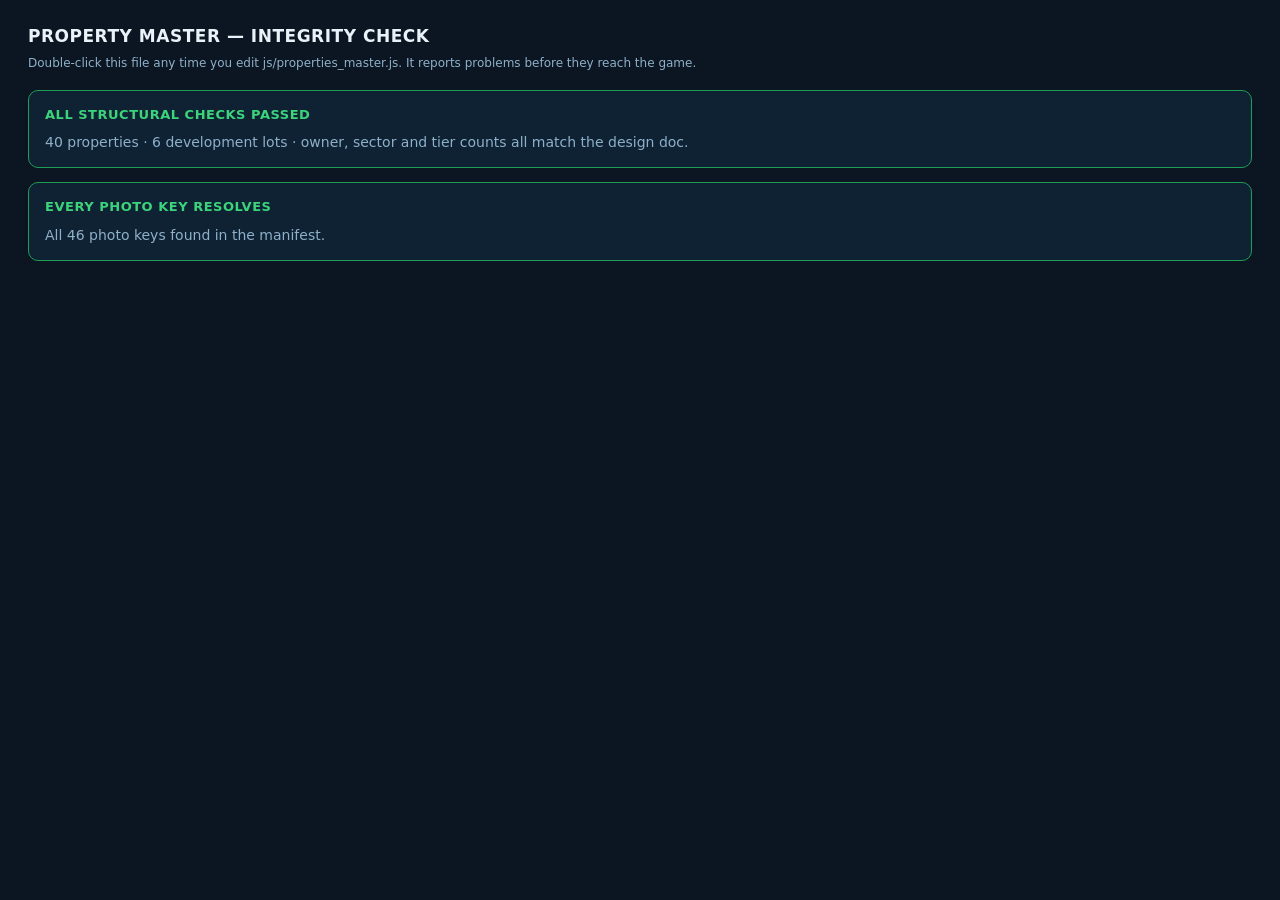
<file: check.html>
<!DOCTYPE html>
<html lang="en"><head><meta charset="utf-8">
<title>Property master — check</title>
<style>
 body{margin:0;background:#0b1622;color:#eaf2f9;font:14px/1.5 system-ui,Segoe UI,Roboto,sans-serif;padding:24px 28px;}
 h1{font-size:17px;letter-spacing:.03em;margin:0 0 4px;}
 .sub{color:#8fb0c9;font-size:12px;margin-bottom:18px;}
 .box{background:#0e2233;border:1px solid #24435c;border-radius:10px;padding:14px 16px;margin-bottom:14px;}
 .ok{border-color:#1f9d55;} .bad{border-color:#d33b3b;}
 .ok h2{color:#37d67a;} .bad h2{color:#ff6b61;}
 h2{font-size:13px;margin:0 0 8px;letter-spacing:.04em;text-transform:uppercase;}
 table{border-collapse:collapse;width:100%;font-size:12px;}
 th,td{text-align:left;padding:4px 10px 4px 0;border-bottom:1px solid #1a3448;}
 th{color:#8fb0c9;font-weight:600;}
 td.num{text-align:right;font-variant-numeric:tabular-nums;}
 pre{margin:0;white-space:pre-wrap;font:12px ui-monospace,Consolas,monospace;color:#ff9b93;}
 .pill{display:inline-block;padding:1px 7px;border-radius:5px;font-size:11px;font-weight:700;}
</style></head>
<body>
<h1>PROPERTY MASTER — INTEGRITY CHECK</h1>
<div class="sub">Double-click this file any time you edit js/properties_master.js. It reports problems before they reach the game.</div>
<div id="out"></div>

<script src="js/properties_master.js"></script>
<script>
const M = window.PROPERTIES_MASTER;
const out = document.getElementById('out');
const esc = s => String(s).replace(/[<>&]/g, c => ({'<':'&lt;','>':'&gt;','&':'&amp;'}[c]));

function box(title, ok, html){
  out.insertAdjacentHTML('beforeend',
    `<div class="box ${ok?'ok':'bad'}"><h2>${title}</h2>${html}</div>`);
}

/* 1. the built-in validator */
const errs = M.validate();
box(errs.length ? `${errs.length} problem(s) found` : 'All structural checks passed',
    !errs.length,
    errs.length ? `<pre>${esc(errs.join('\n'))}</pre>`
                : `<div style="color:#8fb0c9">40 properties · 6 development lots · owner, sector and tier counts all match the design doc.</div>`);

/* 2. photo keys must exist in the manifest */
fetch('assets/photos/manifest.json').then(r=>r.json()).then(man=>{
  const keys = new Set(Object.values(man).flat());
  const missing = [...M.P, ...M.LOTS].filter(o => !keys.has(o.ph)).map(o => `${o.id} -> ${o.ph}`);
  box(missing.length ? 'Missing photos' : 'Every photo key resolves', !missing.length,
    missing.length ? `<pre>${esc(missing.join('\n'))}</pre>`
                   : `<div style="color:#8fb0c9">All ${M.P.length + M.LOTS.length} photo keys found in the manifest.</div>`);
}).catch(()=>{
  box('Photo check skipped', true,
    `<div style="color:#8fb0c9">Could not read the manifest. Chrome blocks local fetch on file:// &mdash; open this through a local server if you want the photo check, or ignore it.</div>`);
});

/* 3. portfolio roll-ups, so the numbers are eyeballable */
const rows = ['you','green','apex','van'].map(o=>{
  const s = M.summarise(M.owned(o));
  return `<tr><td><span class="pill" style="background:${M.OWNERS[o].color}22;color:${M.OWNERS[o].color}">${M.OWNERS[o].short}</span></td>
    <td class="num">${s.count}</td><td class="num">$${s.value}M</td><td class="num">$${s.noi}M</td>
    <td class="num">${s.cap}%</td><td class="num">${s.occ}%</td></tr>`;
}).join('');
const priv = M.summarise(M.P.filter(p=>p.o==='none'));
box('Opening balance of power', true,
 `<table><tr><th>Owner</th><th class="num">Assets</th><th class="num">Value</th><th class="num">NOI</th><th class="num">Cap</th><th class="num">Occ</th></tr>
  ${rows}
  <tr><td style="color:#8393a3">Private</td><td class="num">${priv.count}</td><td class="num">$${priv.value}M</td>
      <td class="num">$${priv.noi}M</td><td class="num">${priv.cap}%</td><td class="num">${priv.occ}%</td></tr>
  </table>`);

/* 4. the whole list, sorted by cap rate, to sanity-check the spread */
const all = [...M.P].sort((a,b)=>a.cap-b.cap).map(p=>
 `<tr><td>${esc(p.n)}</td><td style="color:#8fb0c9">${p.t} · ${p.ti}</td>
  <td><span style="color:${M.OWNERS[p.o].color}">${M.OWNERS[p.o].short}</span>${p.listed?' <span class="pill" style="background:#1f9d5533;color:#37d67a">FOR SALE</span>':''}</td>
  <td class="num">$${p.v}M</td><td class="num">${p.cap.toFixed(1)}%</td><td class="num">$${p.noi}M</td><td class="num">${p.occ}%</td></tr>`).join('');
box('All 40 properties, cheapest cap rate first', true,
 `<table><tr><th>Name</th><th>Type</th><th>Owner</th><th class="num">Value</th><th class="num">Cap</th><th class="num">NOI</th><th class="num">Occ</th></tr>${all}</table>`);
</script>
</body></html>
</file>
